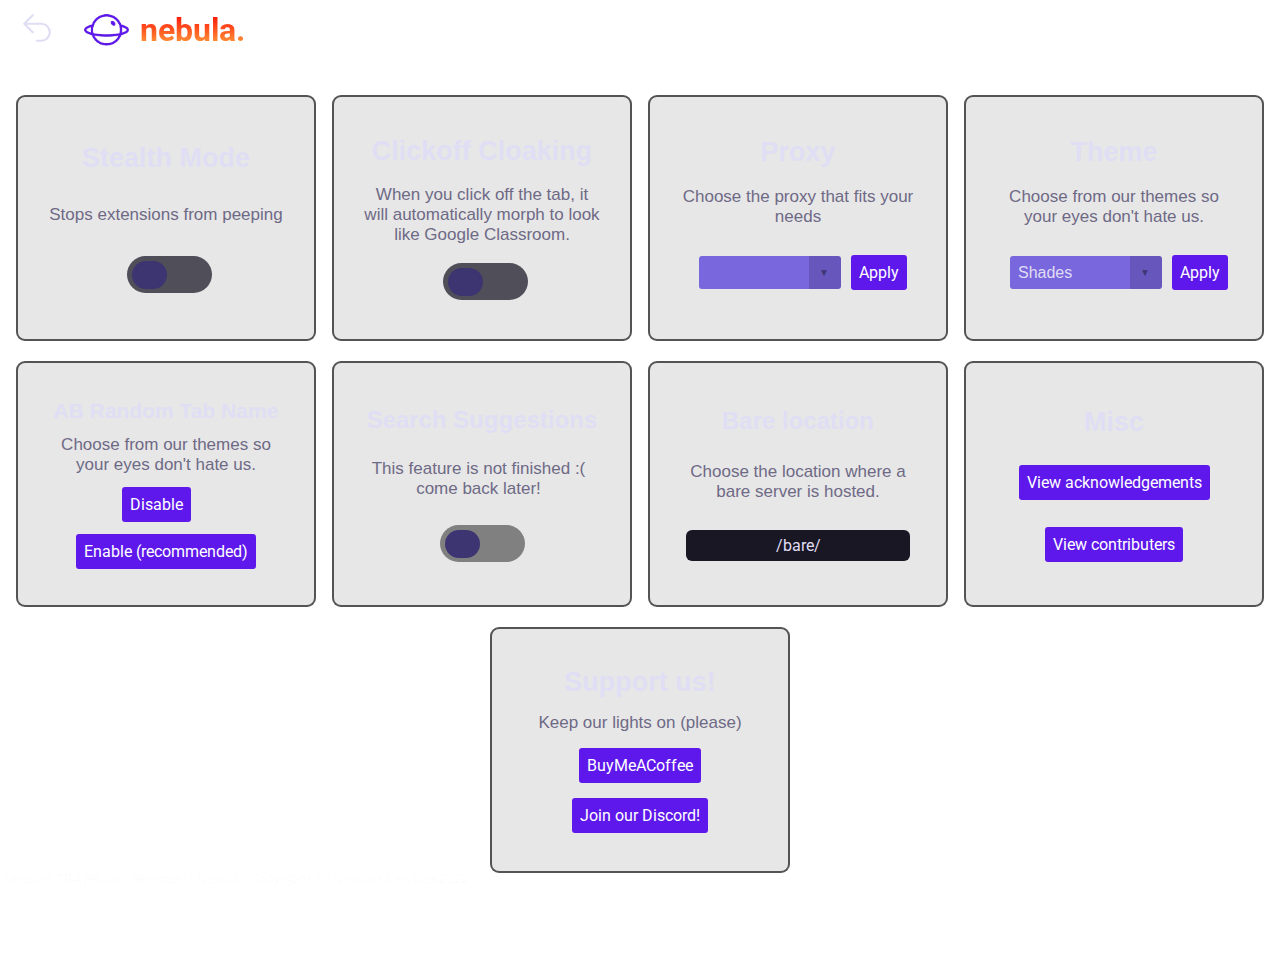
<file: static/options/index.html>
<!DOCTYPE html>
<html>
   <meta charset="utf-8">
   <head>
      
      <title>Nebula</title>
      <link rel="icon" type="image/x-icon" href="[data-uri]">
      <meta name="viewport" content="width=device-width, initial-scale=1.0">
      <!-- Stylesheets -->
      <link rel="stylesheet" href="../style/main.css">
      <link rel="stylesheet" href="../style/options.css">
      <!-- Embed -->
      
      <script src="../uv/uv.bundle.js"></script>
      <script src="../resources/appModules/BareSwitcher.js"></script>
      <script src="../resources/options.js"></script>
      <meta name="theme-color" content="#5a189a">
      <meta property=og:title content=Nebula>
      <meta property="og:type" content="website" />
      <meta property="og:url" content="https://static.nebulacdn.xyz/content/images/nebula_logo_619x619.png" />
      <meta property="og:image" content="https://static.nebulacdn.xyz/content/images/nebula_logo_619x619.png" />
      <meta property="og:description" content="Welcome To Nebula, Explore the Web. Freely." />
   </head>
   <body>
      <div id="view-contributers" class="modal-window">
         <div>
            <a href="#" title="Close" class="modal-close">Close</a>
            <h1 style='color:black;'>Contributers</h1>
            <div style='color:black;'>Thanks to all of those who have contributed ❤️ </div>
            <div>
               <center style="list-style: auto;display: inline-block;">
                  <ul style='color:black;'>
                     <li> <a style='color:black;' href="https://github.com/GreenyDEV">GreenyDEV</a></li>
                     <br>
                     <li> <a style='color:black;' href="https://github.com/CountBleck"> Blumiere </a></li>
                     <br>
                     <li> <a style='color:black;' href="https://github.com/cohenerickson"> Cohen </a></li>
                     <br>
                     <li> <a style='color:black;' href="https://github.com/schooldev49"> simplydeveloper </a></li>
                     <br>
                     <br>
                     <br>
                     <li> <a style='color:black;' href="https://github.com/EnderKingJ"> Ender </a></li>
                     <br>
                     <li> <a style='color:black;' href="https://github.com/NovaAppsInc"> Snoot </a></li>
                     <br>
                     <li> <a style='color:black;' href="https://github.com/"> NotQuiteZook </a></li>
                     <br>
                     <li> <a style='color:black;' href="https://github.com/jangodev"> jangodev </a></li>
                  </ul>
               </center>
            </div>
            <br>
         </div>
      </div>
      <div id="view-acknowledgements" class="modal-window">
         <div>
            <a href="#" title="Close" class="modal-close">Close</a>
            <h1 style='color:black;'>Acknowledgements</h1>
            <div style='color:black;'>
               Acknowledgements are resources Nebula is using/has used. 
               <ul style='color:black;'>
                  <li><a style='color:black;' href="https://github.com/titaniumnetwork-dev/Ultraviolet">UV (one of the back-end proxy we use)</a></li>
                  <li><a style='color:black;' href="https://github.com/NebulaServices/Osana">Osana (one of the back-end proxy we use)</a></li>
                  <li><a style='color:black;' href="https://github.com/tomphttp/bare-server-node">Bare Server</a></li>
                  <br>
                  <li><a style='color:black;' href="https://github.com/VincentGarreau/particles.js">Partical.JS (v4, 5, 6.1 &amp;&lt; only)</a></li>
               </ul>
            </div>
            <br>
         </div>
      </div>
      <div>
      </div>
      <div class="container">
         <div id="navbar" style='background: none;'>
            <div id="notifhere">
            </div>
            <a href='/' style="margin-left: 20px;">
               <svg style="    width: 34px;" xmlns="http://www.w3.org/2000/svg" fill="none" viewBox="0 0 24 24" stroke-width="1.5" stroke="currentColor" class="w-6 h-6">
                  <path style="fill: #ffffff00;" stroke-linecap="round" stroke-linejoin="round" d="M9 15L3 9m0 0l6-6M3 9h12a6 6 0 010 12h-3" />
               </svg>
            </a>
            <img src='[data-uri]' id="thumbImg" style='height: 90%; margin-left: 2%; border-radius: 5px; '>
            <h1 class="nebHeader" style='margin-left: .5%; font-family: "Roboto"; color: #4de0fa'>nebula.</h1>
         </div>
         <div class="setting">
            <div class="settings-cont">
               <p class="name">Stealth Mode</p>
               <p class="description">Stops extensions from peeping</p>
               <input id="undefined" type="checkbox" onclick="saveIc();toggleNoGG()">
               <label for="undefined"></label>
            </div>
         </div>
         <div class="settings-cont">
            <p class="name">Clickoff Cloaking</p>
            <p class="description">When you click off the tab, it will automatically morph to look like Google Classroom.</p>
            <input id="clickoff" type="checkbox" onclick="saveIc();toggleClickoff()">
            <label for="clickoff"></label>
         </div>
         <div class="settings-cont">
            <p class="name"> Proxy </p>
            <p class="description"> Choose the proxy that fits your needs </p>
            <span class="custom-dropdown big">
               <a onclick="unsavedChanges();">
                  <select class="dropdown" id="proxySwitcher">
                     <option value="uv">UltraViolet</option>
                     <option value="osana">Osana (beta)</option>
                  </select>
               </a>
            </span>
            <a onclick="saveIc();switchProxy()" class="button-save"> Apply </a>
         </div>
         <div class="settings-cont">
            <p class="name"> Theme </p>
            <p class="description"> Choose from our themes so your eyes don't hate us. </p>
            <span class="custom-dropdown big">
               <a onclick="unsavedChanges();">
                  <select class="dropdown" id="themeSwitcher">
                     <option value="dark">Shades</option>
                     <option value="light">Blizzard</option>
                     <option value="custom">Custom (Beta)</option>
                  </select>
               </a>
            </span>
            <a onclick="saveIc();switchTheme();" class="button-save"> Apply </a>
         </div>
         <div class="settings-cont">
            <p class="name" style="font-size: 21px;"> AB Random Tab Name </p>
            <p class="description"> Choose from our themes so your eyes don't hate us. </p>
            <a onclick="saveIc();" class="button-save" style="
               margin-right: 20px;
               "> Disable </a>
            <a onclick="saveIc();" class="button-save"> Enable (recommended) </a>
            </span>
         </div>
         <div class="settings-cont">
            <p class="name" style="font-size: 24px;"> Search Suggestions </p>
            <p class="description">This feature is not finished :( <br> come back later!</p>
            <input disabled id="ssuggestion" type="checkbox" onclick="saveIc();" style="background: grey;">
            <label disabled for="ssuggestion" style="background: grey;">
            </label>
         </div>
         <div class="settings-cont">
            <p class="name" style="font-size: 24px;"> Bare location </p>
            <p class="description">Choose the location where a bare server is hosted. </p>
            <input id="bareLocationInput" class="bareLocationInput" type="url">
          <p id="validIndicator" class="bareValidSignal" > </p>
            </label>
         </div>
         <div class="settings-cont">
            <p class="name"> Misc </p>
            <p class="description"></p>
            <a href="#view-acknowledgements" class="button-save"> View acknowledgements</a>
            <a href="#view-contributers" class="button-save"> View contributers</a>
         </div>
         <div class="settings-cont">
            <p class="name"> Support us! </p>
            <p class="description"> Keep our lights on (please) </p>
            <a href="https://www.buymeacoffee.com/nebulaservices" class="button-save"> BuyMeACoffee </a>
            <a href="https://discord.gg/unblocker" class="button-save"> Join our Discord! </a>
         </div>
      </div>
      <div id='sidebar'>
      </div>
      <p class="stamp"> Version 7.11.4 (Public Release) | Nebula Copyright (c) Nebula Services 2022 </p>
      </div>
      <script> 
var noggStored = localStorage.getItem("nogg")
var cloakStored = localStorage.getItem("ADVcloak")
var cloakButton = document.getElementById("clickoff")
var themeStored = localStorage.getItem("theme")

var proxyStored = localStorage.getItem("proxy")
var proxySel = document.getElementById("proxySwitcher")
var noggButton = document.getElementById("undefined")
var themeSelector = document.getElementById("themeSwitcher")
if (noggStored == "on") {
  noggButton.checked = true
} else {
  noggButton.checked = false
}
if (cloakStored == "on") {
  cloakButton.checked = true
} else {
  cloakButton.checked = false
}
themeSelector.value = themeStored
proxySel.value = proxyStored

getBareLocation().then(bareLocation => {
document.getElementById("bareLocationInput").value = bareLocation;
});

      </script>
   </body>
</html>
</file>
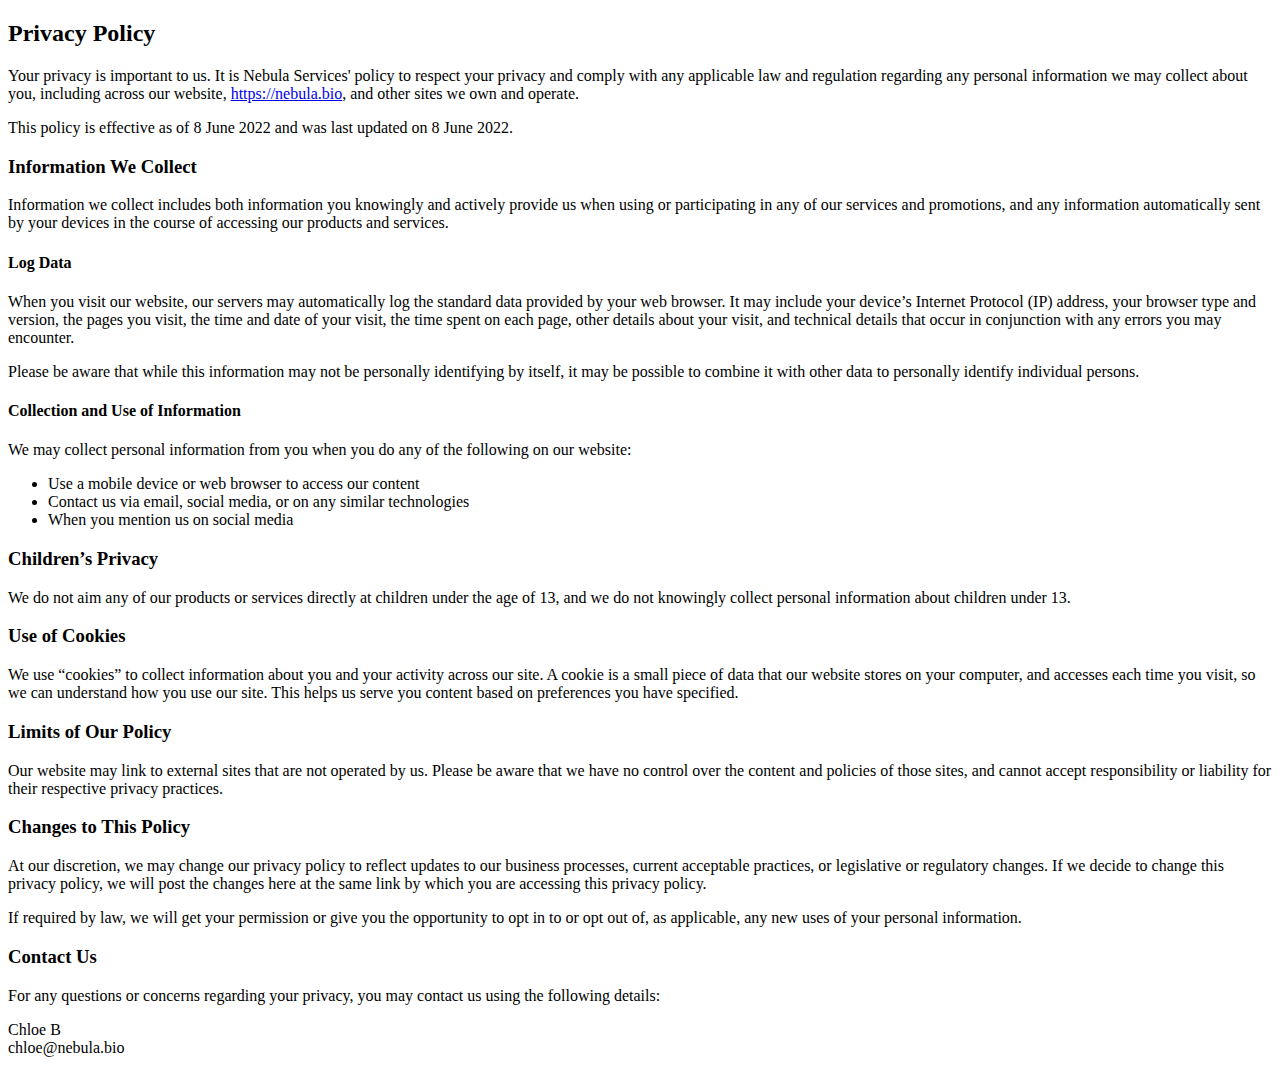
<file: static/privacy/index.html>
<!DOCTYPE html>
<!--[if lt IE 7]>      <html class="no-js lt-ie9 lt-ie8 lt-ie7"> <![endif]-->
<!--[if IE 7]>         <html class="no-js lt-ie9 lt-ie8"> <![endif]-->
<!--[if IE 8]>         <html class="no-js lt-ie9"> <![endif]-->
<!--[if gt IE 8]>      <html class="no-js"> <!--<![endif]-->
<html>

<head>
    <meta charset="utf-8">
    <meta http-equiv="X-UA-Compatible" content="IE=edge">
    <title></title>
    <meta name="description" content="">
    <meta name="viewport" content="width=device-width, initial-scale=1">
    <link rel="stylesheet" href="">
</head>

<body>
    <h2>Privacy Policy</h2>
    <p>Your privacy is important to us. It is Nebula Services&#39; policy to respect your privacy and comply with any applicable law and regulation regarding any personal information we may collect about you, including across our website, <a href="https://nebula.bio">https://nebula.bio</a>,
        and other sites we own and operate. </p>
    <p>This policy is effective as of 8 June 2022 and was last updated on 8 June 2022. </p>
    <h3>Information We Collect</h3>
    <p>Information we collect includes both information you knowingly and actively provide us when using or participating in any of our services and promotions, and any information automatically sent by your devices in the course of accessing our products
        and services. </p>
    <h4>Log Data</h4>
    <p>When you visit our website, our servers may automatically log the standard data provided by your web browser. It may include your device’s Internet Protocol (IP) address, your browser type and version, the pages you visit, the time and date of your
        visit, the time spent on each page, other details about your visit, and technical details that occur in conjunction with any errors you may encounter. </p>
    <p>Please be aware that while this information may not be personally identifying by itself, it may be possible to combine it with other data to personally identify individual persons. </p>
    <h4>Collection and Use of Information</h4>
    <p>We may collect personal information from you when you do any of the following on our website: </p>
    <ul>
        <li>Use a mobile device or web browser to access our content</li>
        <li>Contact us via email, social media, or on any similar technologies</li>
        <li>When you mention us on social media</li>
    </ul>
    <h3>Children’s Privacy</h3>
    <p>We do not aim any of our products or services directly at children under the age of 13, and we do not knowingly collect personal information about children under 13. </p>
    <h3>Use of Cookies</h3>
    <p>We use &ldquo;cookies&rdquo; to collect information about you and your activity across our site. A cookie is a small piece of data that our website stores on your computer, and accesses each time you visit, so we can understand how you use our site.
        This helps us serve you content based on preferences you have specified. </p>
    <h3>Limits of Our Policy</h3>
    <p>Our website may link to external sites that are not operated by us. Please be aware that we have no control over the content and policies of those sites, and cannot accept responsibility or liability for their respective privacy practices. </p>
    <h3>Changes to This Policy</h3>
    <p>At our discretion, we may change our privacy policy to reflect updates to our business processes, current acceptable practices, or legislative or regulatory changes. If we decide to change this privacy policy, we will post the changes here at the
        same link by which you are accessing this privacy policy. </p>
    <p>If required by law, we will get your permission or give you the opportunity to opt in to or opt out of, as applicable, any new uses of your personal information. </p>
    <h3>Contact Us</h3>
    <p>For any questions or concerns regarding your privacy, you may contact us using the following details: </p>
    <p>Chloe B<br /> chloe@nebula.bio </p>
</body>

</html>
</file>
<file: static/style/main.css>
@import url("https://fonts.googleapis.com/css2?family=Dongle&family=Roboto:wght@100&display=swap");
@import url("https://fonts.googleapis.com/css2?family=Montserrat:ital,wght@1,100&display=swap");
.open-button {
  background-color: #555;
  color: white;
  padding: 16px 20px;
  border: none;
  cursor: pointer;
  opacity: 0.8;
  position: fixed;
  bottom: 23px;
  right: 28px;
  width: 280px;
}
#solarinfo {
  margin-left: 15px;
}
/* The popup form - hidden by default */
.form-popup {
  display: none;
  position: fixed;
  bottom: 0;
  right: 15px;
  border: 3px solid #f1f1f1;
  z-index: 9;
}

/* Add styles to the form container */
.form-container {
  max-width: 300px;
  padding: 10px;
  background-color: white;
}

/* Full-width input fields */
.form-container input[type="text"],
.form-container input[type="password"] {
  width: 100%;
  padding: 15px;
  margin: 5px 0 22px 0;
  border: none;
  background: #f1f1f1;
}

/* When the inputs get focus, do something */
.form-container input[type="text"]:focus,
.form-container input[type="password"]:focus {
  background-color: #dddddd;
  outline: none;
}

/* Set a style for the submit/login button */
.form-container .btn {
  background-color: #04aa6d;
  color: white;
  padding: 16px 20px;
  border: none;
  cursor: pointer;
  width: 100%;
  margin-bottom: 10px;
  opacity: 0.8;
}

/* Add a red background color to the cancel button */
.form-container .cancel {
  background-color: red;
}

/* Add some hover effects to buttons */
.form-container .btn:hover,
.open-button:hover {
  opacity: 1;
}
:root {
  --background-primary: white;
  --navbar-color: #26233a;
  --navbar-height: 60px;
  --navbar-text-color: #7967dd;
  --navbar-link-color: #e0def4;
  --navbar-font: "Roboto";
  --input-text-color: #e0def4;
  --input-placeholder-color: white;
  --navbar-logo-filter: none;
}
::-webkit-input-placeholder {
  text-align: center;
  font-family: "Roboto";
}

:-moz-placeholder {
  text-align: center;
}

#navbar {
  height: var(--navbar-height);
  text-align: center;
  align-items: center;
  display: flex;
  position: fixed;
  top: 0;
  left: 0;
  right: 0;
  background-color: var(--navbar-color);
}

.sidenav-btn {
  display: none;
}

.sidenav {
  height: 100%;
  width: 0;
  position: fixed;
  z-index: 1;
  top: 0;
  left: 0;
  background-color: #232133;
  padding-top: 60px;
  -webkit-transition: 0.5s;
  transition: 0.5s;
  overflow: hidden;
}

.sidenav a {
  padding: 8px 16px 16px 32px;
  text-decoration: none;
  width: 100vw;
  font-size: 24px;
  color: #cfcfcf;
  display: block;
  transition: 0.3s;
}

.sidenav .closebtn {
  position: absolute;
  top: 0;
  right: 25px;
  font-size: 36px;
  margin-left: 50px;
  z-index: 2;
  left: 140px;
}

@media only screen and (max-width: 690px) {
  /* funny number */

  #navbar > ul > li {
    display: none;
  }

  .sidenav-btn {
    display: flex;

    align-items: center;
    position: absolute;
    left: 90vw;
    width: var(--navbar-height);
    height: var(--navbar-height);
  }

  .sidenav-btn > svg {
    width: 50px;
    height: 50px;
  }

  #digitalCLOContainerLI {
    display: none;
  }

  #navbar > ul > li > a > svg {
    min-width: 24px;
  }
}

a {
  color: var(--navbar-link-color);
  text-decoration: none !important;
  font-family: "Roboto";
}

a:hover {
  color: grey;
  transition: 0.5s;
  cursor: pointer;
}

.down {
  background-color: rgb(90, 24, 154);
  left: inherit !important;
  font-family: "Helvetica";
  background-color: var(--navbar-color);
  /* box-shadow: 2px 2px rgb(0 0 0 / 20%); */
  color: white;
  display: none;
  visibility: hidden;
  opacity: 0;
  list-style-type: none;
  position: fixed;
  border-bottom-right-radius: 10px;
  border-bottom-left-radius: 10px;
  list-style-type: none;
}

#navbar ul:not(.down) {
  font-family: "Helvetica";
  /* box-shadow: 2px 2px rgb(0 0 0 / 20%); */
  color: white;
  margin-left: auto;
  list-style-type: none;
  float: right !important;
  margin-right: 2.3%;
  display: flex;
  align-items: center;
}

#navbar ul li {
  float: left;
  padding-top: 1em;
  padding-bottom: 1em;
  padding-right: 1em;
  padding-left: 1em;
  padding: 1rem;
}

::placeholder,
input[type="text"] {
  color: black;
  font-size: 20px;
  text-align: center;
  font-family: "Roboto";
}

#navbar ul p,
ul a {
  font-weight: bold;
  display: flex;
  align-items: center;
}

*/
/*
  #navbar ul li p, ul li a {
	  font-weight: normal;
  }
  */

#navbar ul li ul {
  border-bottom-right-radius: 10px;
  border-bottom-left-radius: 10px;
  visibility: hidden;
  opacity: 0;
  margin-top: 1rem;
  left: 0;
  display: none;
}

#navbar ul li:hover ul,
ul li ul:hover {
  visibility: visible;
  opacity: 1;
  display: block;
}

#navbar ul li p {
  color: white;
  font-family: "Calibri";
  z-index: 3 !important;
}

#navbar ul li ul li {
  clear: both;
  width: 100%;
}

#content {
  display: flex;
  justify-content: center;
  align-items: center;
  height: 98%;
  color: white;
  flex-direction: column;
  font-family: "Roboto";
}
button {
  background: none !important;
  border: none;
  padding: 0 !important;
  /*optional*/
  font-family: arial, sans-serif;
  /*input has OS specific font-family*/
  cursor: pointer;
}
#content h1 {
  padding-bottom: 0.5em;
  font-weight: 100;
  text-align: center;
}

#content img {
  padding-left: 0.5em;
  filter: brightness(0) invert(1);
}

.omnibox {
  font-size: 20px;
  text-align: center;
  font-family: "Calibri";
  border-style: solid !important;
  border: var(--input-border-size) solid var(--input-border-color);
  border-width: 1px;
  border-radius: 15px;
  background-color: var(--input-background-color);
  color: black;
  width: 300px;
  height: 31px;
  box-shadow: none !important;
  outline: none;
  text-align: center;
  font-family: "Roboto";
}

#content input:focus {
  outline: none;
  box-shadow: none !important;
}

@keyframes inputwide {
  0% {
    width: 0px;
    transition-duration: 0.5s;
  }

  100% {
    width: 300px;
    transition-duration: 0.5s;
  }
}

.loader {
  width: 283px;
  text-align: center;
  display: none;
  justify-content: center;
  align-items: center;
  flex-direction: row;
  transition: 0.1s;
}

svg path,
svg rect {
  fill: #eb6f92;
}

.connector {
  color: white;
  margin-left: 10px;
  font-size: 15px;
}

@keyframes popout {
  0% {
    height: -20px;
  }

  100% {
    height: 0px;
  }
}

.nebHeader {
  font-family: var(--navbar-font);
  background: -webkit-linear-gradient(#ff0000, #ffae42);
  -webkit-background-clip: text;
  -webkit-text-fill-color: transparent;
  display: flex;
  align-items: center;
  justify-content: center;
  align-content: center;
  flex-wrap: nowrap;
  flex-direction: row;
  margin-left: 0.5%;
}

html,
body {
  margin: 0;
  padding: 0;
  height: 100%;
}

body {
  background-color: white;
  background-image: url("https://cdn.glitch.global/96629152-35b3-4e20-87d3-03d751f28b4a/backgroundsolar.png?v=1673467634237");
  background-position: center center;
  background-attachment: fixed;
  background-repeat: no-repeat;
  background-size: cover;
  color: var(--text-color-primary);
  animation: fadeInAnimation ease 1s;
  animation-iteration-count: 1;
  animation-fill-mode: forwards;
}

@keyframes fadeInAnimation {
  0% {
    opacity: 0;
  }

  100% {
    opacity: 1;
  }
}

input:focus::placeholder {
  color: transparent;
}

#navbar #thumbImg {
  transition: width 2s, height 2s, transform 2s;
  filter: var(--navbar-logo-filter);
}

#navbar #thumbImg:hover {
  transform: rotate(360deg);
}

.stamp {
  text-align: right;
  position: fixed;
  bottom: 0;
  font-family: "Montserrat", sans-serif;
  font-style: italic;
  font-weight: lighter;
  color: whitesmoke;
  opacity: 90%;
  user-select: none;
  font-size: 13px;
  padding-left: 5px;
  padding-bottom: 1px;
  cursor: default;
}

.stamp:hover {
  text-align: right;
  position: fixed;
  bottom: 0;
  font-family: "Montserrat", sans-serif;
  font-style: italic;
  font-weight: lighter;
  color: whitesmoke;
  opacity: 38%;
  user-select: none;
  font-size: 13px;
  padding-left: 5px;
  padding-bottom: 1px;
  cursor: default;
}

.github {
  position: fixed;
  right: 0;
  bottom: 0;
  padding-right: 10px;
}

.tos {
  position: fixed;
  right: 67px;
  bottom: 0;
  padding-right: 15px;
}

.privacy {
  position: fixed;
  right: 114px;
  bottom: 0;
  padding-right: 15px;
}

.modal-window {
  position: fixed;
  background-color: rgba(255, 255, 255, 0.25);
  top: 0;
  right: 0;
  bottom: 0;
  left: 0;
  z-index: 999;
  visibility: hidden;
  opacity: 0;
  pointer-events: none;
  transition: all 0.3s;
  font-family: "Montserrat", sans-serif;
}

.modal-window:target {
  visibility: visible;
  opacity: 1;
  pointer-events: auto;
}

.modal-window > div {
  width: 400px;
  position: absolute;
  top: 50%;
  left: 50%;
  transform: translate(-50%, -50%);
  padding: 2em;
  background: white;
}

.modal-window header {
  font-weight: bold;
}

.modal-window h1 {
  font-size: 150%;
  margin: 0 0 15px;
}

.modal-close {
  color: #aaa;
  line-height: 50px;
  font-size: 80%;
  position: absolute;
  right: 0;
  text-align: center;
  top: 0;
  width: 70px;
  text-decoration: none;
}

.modal-close:hover {
  color: black;
}

.modal-window > div {
  border-radius: 1rem;
}

.modal-window div:not(:last-of-type) {
  margin-bottom: 15px;
}

.logo {
  max-width: 150px;
  display: block;
}

small {
  color: lightgray;
}

.btn {
  background-color: white;
  padding: 1em 1.5em;
  border-radius: 0.5rem;
  text-decoration: none;
}

.btn i {
  padding-right: 0.3em;
}

@media only screen and (max-width: 1100px) {
  #digitalClock {
    display: none;
  }
}

.clockColon {
  opacity: 100%;

  animation: blink 0.5s step-end infinite alternate;
  transition: 0.2s;
}

@keyframes blink {
  50% {
    opacity: 0%;
  }
}
</file>
<file: static/style/options.css>
@import url("https://fonts.googleapis.com/css2?family=Work+Sans:wght@300&display=swap");

:root {
	--background-primary: #191724;
	--sidebar-color: #191724;
	--sidebar-text-color: #e0def4;
	--text-color-primary: #e0def4;
	--text-color-secondary: #6e6a86;
	--focus-color: #eb6f92;
	--header-height: 10vh;
	--section-font-size: 20pt;
	--section-font: 'Calibri';
	--section-padding: 0.5em;
	--setting-distance-from-sidebar: 1em;
	--setting-distance-from-right: 1em;
	--setting-name-font: 'Calibri';
	--setting-desc-font: 'Calibri';
}

* {
	user-select: none;

}


/*
body {
  background-color: var(--background-primary);
}*/

.container {
	display: flex;
	flex-direction: row;
	align-content: center;
	flex-wrap: wrap;
	justify-content: space-evenly;
	align-items: flex-end;
	margin-top: 75px;
}

#sidebar {
	animation: fadeIn 700ms ease-in 30ms forwards;
	-webkit-animation: fadeIn 700ms ease-in 300ms forwards;
	position: absolute;
	top: var(--header-height);
	left: 0;
	background-color: var(--sidebar-color);
	transition: width 0.5s;
	width: var(--sidebar-width);
}

.setting li a {
	background-color: #2e2828;
	padding: 10px 16px;
	border-radius: 5px;
}

.settings-div li a ul {
	border-bottom-right-radius: 10px;
	border-bottom-left-radius: 10px;
	visibility: hidden;
	opacity: 0;
	margin-top: 10px;
	left: 0 !important;
	display: none;
}

.settings-div li a:hover ul,
ul li:hover {
	visibility: visible;
	opacity: 1;
	display: block;
}


/*
.settings-div ul li p{
  color: white;
    font-family: 'Calibri';
    z-index: 3 !important;

}*/

li {
	list-style-type: none;
}

.settings-div li a ul li {
	clear: both;
	width: 100%;
}

.section {
	background-color: transparent;
	color: var(--sidebar-text-color);
	font-size: var(--section-font-size);
	font-family: var(--section-font);
	width: 100%;
	transition: background-color 0.5s;
	padding-top: var(--section-padding);
	padding-bottom: var(--section-padding);
}

.section:hover {
	background-color: #ffffff20;
}

.settings-div {
	position: absolute;
	left: calc(var(--sidebar-width) + var(--setting-distance-from-sidebar));
	top: 0;
	width: calc(100vw - var(--sidebar-width) - var(--setting-distance-from-sidebar));
	padding-top: 5%;
}

.setting-input {
	/* left: 100%; */
	color: black !important;
	position: relative;
	/* right: 0; */
	transform: translateY(-1.5em);
	float: right;
	margin-right: 5%;
}

.setting-input {
	display: none;
}

@import url('https://fonts.googleapis.com/css2?family=Mulish:wght@300&display=swap');

.toogle-button {
	font-weight: bold;
	font-size: 10PX;
	display: inline-block;
	width: 75px;
	height: 35px;
	background-color: #dfddf3;
	border-radius: 30px;
	position: relative;
	cursor: pointer;
}

.toogle-button::after {
	content: 'Off';
	width: 40px;
	height: 40px;
	color: #E7E2CD;
	background-color: #e14343;
	border: 2px solid #E7E2CD;
	border-radius: 50%;
	box-shadow: 0 0 5px rgb(0 0 0 / 25%);
	position: absolute;
	top: -3px;
	left: 0;
	line-height: 0;
	display: grid;
	place-content: center;
	transition: all .5s;
	transform: 1s ease-in;
	font-family: 'Mulish', sans-serif;
}

.setting-input:checked+.toogle-button::after {
	content: 'On';
	background-color: #53b357;
	transform: translateX(35px) rotate(360deg);
}

ul li {
	float: left;
	padding-top: 1em;
	padding-bottom: 1em;
	padding-right: 1em;
	padding-left: 1em;
	padding: 1rem;
}

.button {
	width: 30px;
	height: 30px;
	transform: translateY(-30px);
	font-family: var(--setting-desc-font);
	color: white;
}

@-webkit-keyframes fadeIn {
	0% {
		opacity: 0.01;
	}

	100% {
		opacity: 1;
	}
}

@keyframes fadeIn {
	0% {
		opacity: 0.01;
	}

	100% {
		opacity: 1;
	}
}

@import url('https://fonts.googleapis.com/css?family=Roboto:400,500&display=swap');

.notification-container {
	position: fixed;
	top: 4px;
	right: 5px;
	width: 500px;
	max-width: calc(100% - 30px);
	font-family: 'Roboto', sans-serif;
}

.notification {
	background-color: #fff;
	border-radius: 5px;
	box-shadow: 0 3px 6px rgba(0, 0, 0, 0.16), 0 3px 6px rgba(0, 0, 0, 0.23);
	color: #fff;
	font-size: 16px;
	padding: 15px 20px;
	line-height: 20px;
	margin-bottom: 15px;
	animation: grow 0.5s ease-in forwards;
}

@keyframes grow {
	from {
		opacity: 0;
		transform: scale(0.8);
	}

	to {
		opacity: 1;
		transform: scale(1);
	}
}

.notification.hide {
	animation: shrink 0.3s ease-out forwards;
}

@keyframes shrink {
	to {
		opacity: 0;
		transform: scale(0.8);
	}
}

.notification strong {
	font-size: 12px;
	line-height: 20px;
	letter-spacing: 0.5px;
	text-transform: uppercase;
}

.notification-info {
	background-color: #00cae3;
}

.notification-success {
	background-color: #3d3571;
}

.notification-warning {
	background-color: #ff9e0f;
}

.notification-danger {
	background-color: #f55145;
}

.stamp {
	position: fixed;
	bottom: 0;
}

.bk-btn {
	height: 52px;
	width: 52px;
	background-color: black;
	border-radius: 50%;
}

.bk-btn .bk-btn-triangle {
	position: relative;
	top: 13px;
	left: 10.4px;
	width: 0;
	height: 0;
	border-top: 13px solid transparent;
	border-bottom: 13px solid transparent;
	border-right: 13px solid white;
}

.bk-btn .bk-btn-bar {
	position: relative;
	background-color: white;
	height: 7.8px;
	width: 13px;
	top: -3.64px;
	left: 22.88px;
}

@import url('https://fonts.googleapis.com/css2?family=Ubuntu:wght@300&display=swap');

.settings-cont {
	background: #45454521;
	box-sizing: border-box;
	width: 300px;
	height: 246px;
	padding: 30px;
	border: 2px solid rgb(0 0 0 / 64%);
	border-radius: 9px;
	margin-top: 20px;
	display: flex;
	align-items: center;
	flex-wrap: wrap;
	flex-direction: row;
	justify-content: center;
}

.name {
	color: var(--text-color-primary);
	font-size: 27px;
	margin: 0;
	font-family: 'Ubuntu', sans-serif;
	font-weight: 700;
	font-style: bold;
}

.description {
	color: var(--text-color-secondary);
	margin: 0;
	font-size: 17px;
	font-family: 'Ubuntu', sans-serif;
	font-weight: 300;
	/* font-style: Italic; */
	text-align: center;
}

@import url('https://fonts.googleapis.com/css2?family=Oxygen:wght@700&display=swap');

.new-tag {
	font-size: 16px;
	color: rgb(226, 68, 68);
	font-family: 'Oxygen', sans-serif;
}

.square {
	width: .7em;
	height: .7em;
	margin: .5em;
}


/* Custom dropdown */

.custom-dropdown {
	position: relative;
	display: inline-block;
	vertical-align: middle;
	margin: 10px;
	/* demo only */
}

.custom-dropdown select {
	background-color: rgb(121 103 221);
	color: var(--text-color-primary);
	font-size: inherit;
	padding: .5em;
	padding-right: 2.5em;
	border: 0;
	margin: 0;
	border-radius: 3px;
	text-indent: 0.01px;
	text-overflow: '';
	-webkit-appearance: button;
	/* hide default arrow in chrome OSX */
	-webkit-appearance: none;
}

.custom-dropdown::before,
.custom-dropdown::after {
	content: "";
	position: absolute;
	pointer-events: none;
}

.custom-dropdown::after {
	/*  Custom dropdown arrow */
	content: "\25BC";
	height: 1em;
	font-size: .625em;
	line-height: 1;
	right: 1.2em;
	top: 50%;
	margin-top: -.5em;
}

.custom-dropdown::before {
	/*  Custom dropdown arrow cover */
	width: 2em;
	right: 0;
	top: 0;
	bottom: 0;
	border-radius: 0 3px 3px 0;
}

.custom-dropdown select[disabled] {
	color: rgba(0, 0, 0, .3);
}

.custom-dropdown select[disabled]::after {
	color: rgba(0, 0, 0, .1);
}

.custom-dropdown::before {
	background-color: rgba(0, 0, 0, .15);
}

.custom-dropdown::after {
	color: rgba(0, 0, 0, .4);
}

.button-save {
	background-color: #5e18eb;
	color: #fff;
	font-size: inherit;
	padding: 0.5em;
	padding-right: -0.5em;
	border: 0;
	margin: 0;
	border-radius: 3px;
	text-indent: 0.01px;
	text-overflow: '';
	-webkit-appearance: button;
	cursor: pointer;
}

@import url('https://fonts.googleapis.com/css2?family=Roboto:wght@100&display=swap');

.expiramental {
	font-family: 'Roboto', sans-serif;
	font-size: 10px;
	color: rgb(184, 0, 0);
	font-weight: 400;
	text-decoration: underline;
}

input[type=checkbox] {
	height: 0;
	width: 0;
	visibility: hidden;
}

label {
	cursor: pointer;
	/* text-indent: -10049px; */
	width: 85px;
	height: 37px;
	background: #504e58;
	display: block;
	border-radius: 100px;
	position: relative;
}

label:after {
	content: '';
	position: absolute;
	top: 5px;
	left: 5px;
	width: 35px;
	height: 28px;
	background: #3d3571;
	border-radius: 90px;
	transition: 0.3s;
}

input:checked+label {
	background: #7967dd;

}

input:checked+label:after {
	left: calc(100% - 5px);
	transform: translateX(-100%);
}

label:active:after {
	width: 38px;
}

.bareLocationInput {
	border-style: solid !important;
	border: var(--input-border-size) solid #5e18eb;
	border-width: 0px;
	border-radius: 6px;
	background-color: #191724;
	color: var(--input-text-color);
	width: auto;
	height: auto;
	box-shadow: none !important;
	outline: none;
	text-align: center;
	width: 220px;
	font-size: 16px;
	font-family: 'Roboto';
	height: 29px;
	transition: 0.06s;
}

.bareLocationInput:hover {
	border: var(--input-border-size) solid #5e18eb;
	border-width: 1px;
	border-radius: 6px;

}

.bareValidSignal {
	margin-top: -13px;
	color: #f45145bd;
	font-family: 'Ubuntu', sans-serif;
	font-weight: lighter;
	font-size: 13px;
	text-align: center;
}
</file>
